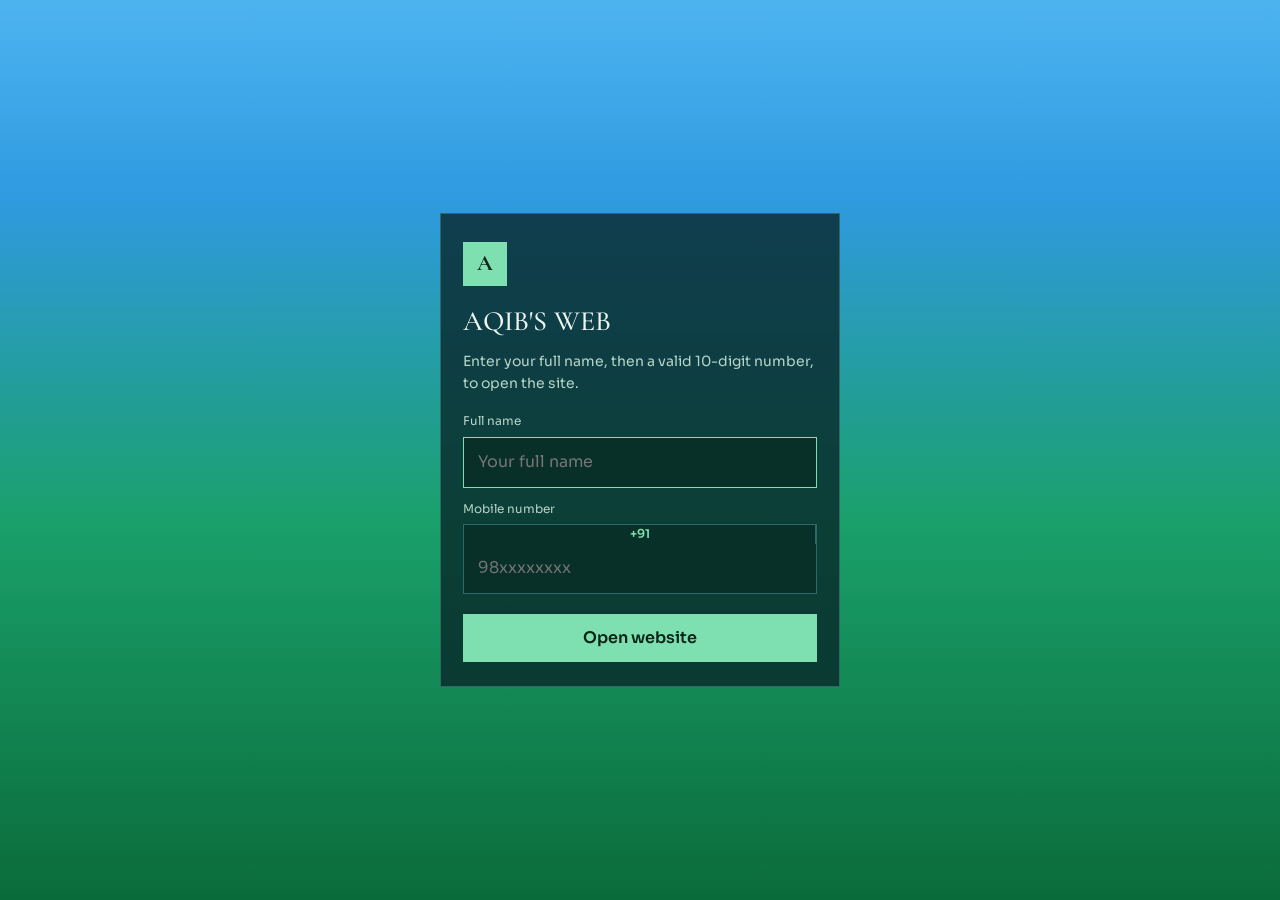
<file: index.html>
<!DOCTYPE html>
<html lang="en">
<head>
  <meta charset="UTF-8">
  <meta name="viewport" content="width=device-width, initial-scale=1.0">

  <title>AQIB'S WEB — AI tools directory by AQIB ALI</title>
  <meta name="title" content="AQIB'S WEB — AI tools directory by AQIB ALI">
  <meta name="description" content="AQIB'S WEB is the official AI tools directory by AQIB ALI. Search and launch ChatGPT, Gemini, Claude, Perplexity, Midjourney and more.">
  <meta name="keywords" content="AQIB'S WEB, AI tools directory, ChatGPT, Gemini, Claude, Perplexity, Midjourney">
  <meta name="author" content="AQIB ALI">
  <meta name="robots" content="index, follow">
  <meta name="theme-color" content="#4db4f0">
  <meta name="google-site-verification" content="google3ce6725d59e34104">
  <link rel="canonical" href="https://jan656899-design.github.io/aqibs-web/">

  <meta property="og:type" content="website">
  <meta property="og:site_name" content="AQIB'S WEB">
  <meta property="og:title" content="AQIB'S WEB — AI tools directory by AQIB ALI">
  <meta property="og:description" content="Launch popular AI tools from one dark, searchable desk.">
  <meta property="og:locale" content="en_IN">
  <meta name="twitter:card" content="summary">
  <meta name="twitter:title" content="AQIB'S WEB">
  <meta name="twitter:description" content="ChatGPT, Gemini, Claude, Perplexity, Midjourney and more — one search, one click.">

  <link rel="icon" type="image/svg+xml" href="data:image/svg+xml,<svg xmlns='http://www.w3.org/2000/svg' viewBox='0 0 100 100'><rect width='100' height='100' rx='18' fill='%231a0507'/><text x='50%' y='70%' font-size='58' font-weight='700' fill='%23e8b86d' text-anchor='middle' font-family='Georgia, serif'>A</text></svg>">

  <link rel="preconnect" href="https://fonts.googleapis.com">
  <link rel="preconnect" href="https://fonts.gstatic.com" crossorigin>
  <link href="https://fonts.googleapis.com/css2?family=Cormorant+Garamond:ital,wght@0,500;0,600;1,500&family=Sora:wght@400;500;600&display=swap" rel="stylesheet">
  <link rel="stylesheet" href="styles.css?v=skygreen2">
  <script>
    if (sessionStorage.getItem("aqibsweb_unlocked") === "1") {
      document.documentElement.classList.add("unlocked");
    }
  </script>

  <script type="application/ld+json">
  {
    "@context": "https://schema.org",
    "@graph": [
      {
        "@type": "WebSite",
        "@id": "https://jan656899-design.github.io/aqibs-web/#website",
        "name": "AQIB'S WEB",
        "url": "https://jan656899-design.github.io/aqibs-web/",
        "description": "All-in-one AI tools directory.",
        "inLanguage": "en",
        "publisher": { "@id": "https://jan656899-design.github.io/aqibs-web/#person" }
      },
      {
        "@type": "Person",
        "@id": "https://jan656899-design.github.io/aqibs-web/#person",
        "name": "AQIB ALI",
        "jobTitle": "Developer",
        "url": "https://jan656899-design.github.io/aqibs-web/",
        "address": {
          "@type": "PostalAddress",
          "streetAddress": "SHEIKH WADI PORA",
          "addressLocality": "SHEIKH WADI PORA",
          "addressCountry": "IN"
        }
      }
    ]
  }
  </script>
</head>
<body>
  <div id="gate" class="gate" role="dialog" aria-modal="true" aria-labelledby="gate-title">
    <form id="login-form" class="gate-card" novalidate>
      <p class="gate-mark">A</p>
      <h2 id="gate-title">AQIB'S WEB</h2>
      <p class="gate-copy">Enter your full name, then a valid 10-digit number, to open the site.</p>
      <label class="gate-field" for="gate-name">
        <span>Full name</span>
        <input id="gate-name" name="name" type="text" autocomplete="name"
          placeholder="Your full name" required>
      </label>
      <label class="gate-field" for="gate-phone">
        <span>Mobile number</span>
        <span class="phone-row">
          <span class="cc">+91</span>
          <input id="gate-phone" name="phone" type="tel" inputmode="numeric" autocomplete="tel"
            maxlength="10" minlength="10" pattern="[6-9][0-9]{9}" placeholder="98xxxxxxxx" required>
        </span>
      </label>
      <p id="gate-error" class="gate-error" role="alert" hidden></p>
      <button type="submit" class="gate-btn" id="login-btn">Open website</button>
    </form>
  </div>

  <a class="skip" href="#desk">Skip to tools</a>

  <header class="bar">
    <a class="wordmark" href="#top">AQIB'S WEB</a>
    <nav>
      <a href="#desk">The desk</a>
      <a class="ig" href="https://www.instagram.com/the_aqiiie_?stkn=dG1zejVua20yeHB4" target="_blank" rel="noopener noreferrer">
        <svg viewBox="0 0 24 24" width="15" height="15" aria-hidden="true"><path fill="currentColor" d="M7 2h10a5 5 0 0 1 5 5v10a5 5 0 0 1-5 5H7a5 5 0 0 1-5-5V7a5 5 0 0 1 5-5zm0 2a3 3 0 0 0-3 3v10a3 3 0 0 0 3 3h10a3 3 0 0 0 3-3V7a3 3 0 0 0-3-3H7zm11.25 1.5a1.25 1.25 0 1 1 0 2.5 1.25 1.25 0 0 1 0-2.5zM12 7a5 5 0 1 1 0 10 5 5 0 0 1 0-10zm0 2a3 3 0 1 0 0 6 3 3 0 0 0 0-6z"/></svg>
        Instagram
      </a>
    </nav>
  </header>

  <main id="top">
    <section class="hero">
      <p class="kicker">A private desk of machines</p>
      <h1>AQIB'S<br>WEB</h1>
      <p class="lede">Name a tool. Open its official house in a new tab. Built by AQIB ALI.</p>

      <label class="search" for="q">
        <svg viewBox="0 0 24 24" width="18" height="18" aria-hidden="true"><path fill="currentColor" d="M15.5 14h-.79l-.28-.27A6.47 6.47 0 0 0 16 9.5 6.5 6.5 0 1 0 9.5 16c1.61 0 3.09-.59 4.23-1.57l.27.28v.79L20 21.5 21.5 20zm-6 0C7.01 14 5 11.99 5 9.5S7.01 5 9.5 5 14 7.01 14 9.5 11.99 14 9.5 14"/></svg>
        <input id="q" type="search" placeholder="Search ChatGPT, Claude, Midjourney…" autocomplete="off" autofocus>
      </label>
      <div class="filters" role="tablist" aria-label="Tool kinds">
        <button type="button" class="chip is-on" data-kind="all">All</button>
        <button type="button" class="chip" data-kind="chat">Chat</button>
        <button type="button" class="chip" data-kind="image">Image</button>
        <button type="button" class="chip" data-kind="code">Code</button>
        <button type="button" class="chip" data-kind="audio">Sound</button>
        <button type="button" class="chip" data-kind="video">Film</button>
        <button type="button" class="chip" data-kind="write">Write</button>
        <button type="button" class="chip" data-kind="search">Search</button>
      </div>
      <p id="count" class="count" aria-live="polite"></p>
    </section>

    <section id="desk" class="desk">
      <article class="card" data-name="chatgpt openai chat gpt" data-kind="chat">
        <span class="mark" style="--c:#10a37f">G</span>
        <span class="kind">Chat</span>
        <h2>ChatGPT</h2>
        <p>OpenAI’s general chat for writing, code, and everyday questions.</p>
        <a class="launch" href="https://chatgpt.com" target="_blank" rel="noopener noreferrer">Launch</a>
      </article>

      <article class="card" data-name="google gemini bard" data-kind="chat">
        <span class="mark" style="--c:#8ab4f8">G</span>
        <span class="kind">Chat</span>
        <h2>Google Gemini</h2>
        <p>Google’s multimodal model, wired into Search and Workspace.</p>
        <a class="launch" href="https://gemini.google.com" target="_blank" rel="noopener noreferrer">Launch</a>
      </article>

      <article class="card" data-name="claude anthropic" data-kind="chat">
        <span class="mark" style="--c:#d4a27f">C</span>
        <span class="kind">Chat</span>
        <h2>Claude</h2>
        <p>Anthropic’s long-context assistant for documents, code, and agents.</p>
        <a class="launch" href="https://claude.ai" target="_blank" rel="noopener noreferrer">Launch</a>
      </article>

      <article class="card" data-name="perplexity search" data-kind="search">
        <span class="mark" style="--c:#20b8cd">P</span>
        <span class="kind">Search</span>
        <h2>Perplexity</h2>
        <p>Cited answers. Ask the live web instead of a closed chat.</p>
        <a class="launch" href="https://www.perplexity.ai" target="_blank" rel="noopener noreferrer">Launch</a>
      </article>

      <article class="card" data-name="grok xai twitter x" data-kind="chat">
        <span class="mark" style="--c:#e8e8e8">X</span>
        <span class="kind">Chat</span>
        <h2>Grok</h2>
        <p>xAI’s model with a live feed of the public internet.</p>
        <a class="launch" href="https://grok.com" target="_blank" rel="noopener noreferrer">Launch</a>
      </article>

      <article class="card" data-name="microsoft copilot bing" data-kind="chat">
        <span class="mark" style="--c:#50e6ff">C</span>
        <span class="kind">Chat</span>
        <h2>Microsoft Copilot</h2>
        <p>Chat plus Office, Edge, and Windows in one Microsoft login.</p>
        <a class="launch" href="https://copilot.microsoft.com" target="_blank" rel="noopener noreferrer">Launch</a>
      </article>

      <article class="card" data-name="midjourney image art" data-kind="image">
        <span class="mark" style="--c:#c9a227">M</span>
        <span class="kind">Image</span>
        <h2>Midjourney</h2>
        <p>Still the look people mean when they say “AI art”.</p>
        <a class="launch" href="https://www.midjourney.com" target="_blank" rel="noopener noreferrer">Launch</a>
      </article>

      <article class="card" data-name="leonardo image" data-kind="image">
        <span class="mark" style="--c:#7c5cff">L</span>
        <span class="kind">Image</span>
        <h2>Leonardo</h2>
        <p>Image studio with models tuned for game art and products.</p>
        <a class="launch" href="https://leonardo.ai" target="_blank" rel="noopener noreferrer">Launch</a>
      </article>

      <article class="card" data-name="adobe firefly image" data-kind="image">
        <span class="mark" style="--c:#ff6a2b">F</span>
        <span class="kind">Image</span>
        <h2>Adobe Firefly</h2>
        <p>Generative fill inside Photoshop, Illustrator, and Express.</p>
        <a class="launch" href="https://firefly.adobe.com" target="_blank" rel="noopener noreferrer">Launch</a>
      </article>

      <article class="card" data-name="canva magic studio design" data-kind="image">
        <span class="mark" style="--c:#00c4cc">C</span>
        <span class="kind">Image</span>
        <h2>Canva Magic</h2>
        <p>Layouts, slides, and social posts from a short prompt.</p>
        <a class="launch" href="https://www.canva.com/magic-studio/" target="_blank" rel="noopener noreferrer">Launch</a>
      </article>

      <article class="card" data-name="runway video" data-kind="video">
        <span class="mark" style="--c:#e11d48">R</span>
        <span class="kind">Film</span>
        <h2>Runway</h2>
        <p>Text-to-video and cut tools for short films and ads.</p>
        <a class="launch" href="https://runwayml.com" target="_blank" rel="noopener noreferrer">Launch</a>
      </article>

      <article class="card" data-name="suno music song" data-kind="audio">
        <span class="mark" style="--c:#f59e0b">S</span>
        <span class="kind">Sound</span>
        <h2>Suno</h2>
        <p>Full songs from a line of lyrics or a mood.</p>
        <a class="launch" href="https://suno.com" target="_blank" rel="noopener noreferrer">Launch</a>
      </article>

      <article class="card" data-name="elevenlabs voice audio tts" data-kind="audio">
        <span class="mark" style="--c:#f43f5e">11</span>
        <span class="kind">Sound</span>
        <h2>ElevenLabs</h2>
        <p>Voices that hold a character across a long read.</p>
        <a class="launch" href="https://elevenlabs.io" target="_blank" rel="noopener noreferrer">Launch</a>
      </article>

      <article class="card" data-name="cursor code ide" data-kind="code">
        <span class="mark" style="--c:#a3e635">Cu</span>
        <span class="kind">Code</span>
        <h2>Cursor</h2>
        <p>The editor that writes and edits the repo with you.</p>
        <a class="launch" href="https://cursor.com" target="_blank" rel="noopener noreferrer">Launch</a>
      </article>

      <article class="card" data-name="github copilot code" data-kind="code">
        <span class="mark" style="--c:#c084fc">Gh</span>
        <span class="kind">Code</span>
        <h2>GitHub Copilot</h2>
        <p>Inline code in VS Code, JetBrains, and github.com.</p>
        <a class="launch" href="https://github.com/features/copilot" target="_blank" rel="noopener noreferrer">Launch</a>
      </article>

      <article class="card" data-name="deepseek chat code" data-kind="chat">
        <span class="mark" style="--c:#4f8cff">D</span>
        <span class="kind">Chat</span>
        <h2>DeepSeek</h2>
        <p>Strong reasoning and code chat, free to try in the browser.</p>
        <a class="launch" href="https://chat.deepseek.com" target="_blank" rel="noopener noreferrer">Launch</a>
      </article>

      <article class="card" data-name="groq fast inference" data-kind="code">
        <span class="mark" style="--c:#f97316">Q</span>
        <span class="kind">Code</span>
        <h2>Groq</h2>
        <p>Open models at very high tokens-per-second.</p>
        <a class="launch" href="https://groq.com" target="_blank" rel="noopener noreferrer">Launch</a>
      </article>

      <article class="card" data-name="hugging face models" data-kind="code">
        <span class="mark" style="--c:#ffd21e">Hf</span>
        <span class="kind">Code</span>
        <h2>Hugging Face</h2>
        <p>The public yard for models, datasets, and Spaces.</p>
        <a class="launch" href="https://huggingface.co" target="_blank" rel="noopener noreferrer">Launch</a>
      </article>

      <article class="card" data-name="notion ai notes docs" data-kind="write">
        <span class="mark" style="--c:#e8e4dc">N</span>
        <span class="kind">Write</span>
        <h2>Notion AI</h2>
        <p>Drafts and summaries inside the same pages you already keep.</p>
        <a class="launch" href="https://www.notion.so/product/ai" target="_blank" rel="noopener noreferrer">Launch</a>
      </article>

      <article class="card" data-name="gamma slides presentation" data-kind="write">
        <span class="mark" style="--c:#8b5cf6">Ga</span>
        <span class="kind">Write</span>
        <h2>Gamma</h2>
        <p>Decks from an outline — skip the empty slide file.</p>
        <a class="launch" href="https://gamma.app" target="_blank" rel="noopener noreferrer">Launch</a>
      </article>

      <p id="empty" class="empty" hidden>No tool matches that name. Try “claude” or “image”.</p>
    </section>
  </main>

  <footer>
    <p class="foot-mark">AQIB'S WEB</p>
    <p>A desk of AI tools. Made by AQIB ALI.</p>
  </footer>

  <script type="module" src="app.js"></script>
</body>
</html>
</file>
<file: styles.css>
:root {
  --night: #0c2a1c;
  --panel: rgba(8, 36, 40, 0.78);
  --line: #2a6a68;
  --ivory: #eef6f2;
  --mute: #b7d4c8;
  --copper: #7ee0b0;
  --copper-ink: #062418;
}

* { box-sizing: border-box; }
html {
  scroll-behavior: smooth;
  min-height: 100%;
  background: linear-gradient(180deg, #4db4f0 0%, #2f9ae0 22%, #1aa06a 58%, #0a6b3a 100%);
  background-attachment: fixed;
}
body {
  margin: 0;
  min-height: 100vh;
  background: transparent;
  color: var(--ivory);
  font: 16px/1.55 Sora, system-ui, sans-serif;
}

.skip {
  position: absolute;
  left: 12px;
  top: -40px;
  background: var(--copper);
  color: var(--copper-ink);
  padding: 8px 12px;
}
.skip:focus { top: 10px; }

.bar {
  display: flex;
  justify-content: space-between;
  align-items: center;
  padding: 18px 28px;
  border-bottom: 1px solid var(--line);
  background: color-mix(in srgb, var(--night) 82%, transparent);
  backdrop-filter: blur(14px);
  position: sticky;
  top: 0;
  z-index: 20;
}
.wordmark {
  font-family: "Cormorant Garamond", Georgia, serif;
  font-weight: 600;
  font-size: 22px;
  letter-spacing: 0.08em;
  color: inherit;
  text-decoration: none;
}
nav { display: flex; gap: 18px; align-items: center; }
nav a { color: var(--mute); text-decoration: none; font-size: 13px; }
nav a:hover { color: var(--ivory); }
.ig {
  display: inline-flex;
  align-items: center;
  gap: 7px;
  color: #fff !important;
  background: linear-gradient(135deg, #f58529, #dd2a7b 55%, #8134af);
  padding: 7px 13px;
  font-weight: 600;
  font-size: 13px;
}
.ig:hover { filter: brightness(1.08); color: #fff !important; }

.hero {
  padding: 56px 28px 12px;
  max-width: 920px;
}
.kicker {
  margin: 0 0 14px;
  font-size: 13px;
  color: var(--copper);
}
.hero h1 {
  margin: 0 0 16px;
  font-family: "Cormorant Garamond", Georgia, serif;
  font-weight: 500;
  font-size: clamp(64px, 14vw, 132px);
  line-height: 0.82;
  letter-spacing: -0.035em;
}
.lede {
  margin: 0 0 28px;
  color: var(--mute);
  max-width: 40ch;
  font-size: 17px;
}

.search {
  display: flex;
  align-items: center;
  gap: 12px;
  max-width: 560px;
  background: var(--panel);
  border: 1px solid var(--line);
  border-bottom-width: 2px;
  border-bottom-color: var(--copper);
  padding: 14px 16px;
  color: var(--mute);
}
.search:focus-within { color: var(--copper); }
.search input {
  flex: 1;
  border: 0;
  outline: 0;
  background: transparent;
  color: var(--ivory);
  font: inherit;
  font-size: 16px;
}

.filters {
  display: flex;
  flex-wrap: wrap;
  gap: 8px;
  margin-top: 18px;
}
.chip {
  border: 1px solid var(--line);
  background: transparent;
  color: var(--mute);
  font: inherit;
  font-size: 12px;
  padding: 6px 12px;
  cursor: pointer;
}
.chip.is-on,
.chip:hover {
  border-color: var(--copper);
  color: var(--ivory);
}
.count { margin: 14px 0 0; font-size: 13px; color: var(--mute); }

.desk {
  display: grid;
  grid-template-columns: repeat(auto-fill, minmax(250px, 1fr));
  gap: 16px;
  padding: 20px 28px 80px;
}

.card {
  position: relative;
  background: var(--panel);
  border: 1px solid var(--line);
  padding: 22px 18px 18px;
  display: flex;
  flex-direction: column;
  min-height: 228px;
  overflow: hidden;
}
.card::before {
  content: "";
  position: absolute;
  inset: 0 auto 0 0;
  width: 2px;
  background: var(--c, var(--copper));
}
.card[hidden] { display: none; }
.mark {
  width: 44px;
  height: 44px;
  display: grid;
  place-items: center;
  background: color-mix(in srgb, var(--c) 16%, var(--panel));
  color: var(--c);
  font-family: "Cormorant Garamond", Georgia, serif;
  font-weight: 600;
  font-size: 20px;
  margin-bottom: 8px;
}
.kind {
  position: absolute;
  top: 16px;
  right: 16px;
  font-size: 11px;
  color: var(--mute);
}
.card h2 {
  margin: 10px 0 8px;
  font-family: "Cormorant Garamond", Georgia, serif;
  font-size: 26px;
  font-weight: 600;
  letter-spacing: -0.02em;
}
.card p {
  margin: 0 0 18px;
  color: var(--mute);
  font-size: 13.5px;
  flex: 1;
}
.launch {
  align-self: flex-start;
  text-decoration: none;
  color: var(--copper-ink);
  background: var(--copper);
  padding: 8px 16px;
  font-size: 12px;
  font-weight: 600;
  letter-spacing: 0.04em;
}
.launch:hover { filter: brightness(1.1); }
.launch:focus-visible {
  outline: 2px solid var(--ivory);
  outline-offset: 3px;
}

.empty {
  grid-column: 1 / -1;
  color: var(--mute);
  padding: 36px 4px;
  font-family: "Cormorant Garamond", Georgia, serif;
  font-size: 28px;
}

footer {
  padding: 28px 28px 40px;
  border-top: 1px solid var(--line);
  color: var(--mute);
  font-size: 13px;
}
.foot-mark {
  margin: 0 0 6px;
  font-family: "Cormorant Garamond", Georgia, serif;
  font-size: 22px;
  color: var(--ivory);
  letter-spacing: 0.08em;
}
footer p { margin: 4px 0; }

@media (max-width: 640px) {
  .bar { padding: 14px 16px; }
  .hero { padding: 36px 16px 8px; }
  .hero h1 { font-size: clamp(52px, 18vw, 88px); }
  .desk { grid-template-columns: 1fr; padding: 12px 16px 64px; }
}

@media (prefers-reduced-motion: reduce) {
  html { scroll-behavior: auto; }
}

html:not(.unlocked) body > :not(.gate) { display: none !important; }
html:not(.unlocked) { overflow: hidden; }

.gate {
  display: none;
  position: fixed;
  inset: 0;
  z-index: 80;
  place-items: center;
  padding: 20px;
  background: transparent;
}
html:not(.unlocked) .gate { display: grid; }

.gate-card {
  width: min(400px, 100%);
  background: var(--panel);
  border: 1px solid var(--line);
  padding: 28px 22px 24px;
}
.gate-mark {
  width: 44px;
  height: 44px;
  margin: 0 0 14px;
  display: grid;
  place-items: center;
  background: var(--copper);
  color: var(--copper-ink);
  font-family: "Cormorant Garamond", Georgia, serif;
  font-weight: 700;
  font-size: 22px;
}
.gate-card h2 {
  margin: 0 0 8px;
  font-family: "Cormorant Garamond", Georgia, serif;
  font-weight: 500;
  font-size: 28px;
}
.gate-copy { margin: 0 0 18px; color: var(--mute); font-size: 14px; }
.gate-field { display: block; margin-bottom: 12px; }
.gate-field > span {
  display: block;
  margin-bottom: 6px;
  font-size: 12px;
  color: var(--mute);
}
.gate-field input {
  width: 100%;
  border: 1px solid var(--line);
  background: #083028;
  color: var(--ivory);
  font: inherit;
  font-size: 16px;
  padding: 12px 14px;
  outline: none;
}
.gate-field input:focus { border-color: var(--copper); }
.gate-field input.is-bad { border-color: #ff8a8a; }
.gate-error {
  margin: 4px 0 0;
  color: #ff8a8a;
  font-size: 13px;
}
.gate-btn {
  width: 100%;
  margin-top: 8px;
  border: 0;
  background: var(--copper);
  color: var(--copper-ink);
  font: inherit;
  font-weight: 600;
  padding: 12px 14px;
  cursor: pointer;
}
.phone-row {
  display: flex;
  align-items: stretch;
  border: 1px solid var(--line);
  background: #083028;
}
.phone-row:focus-within { border-color: var(--copper); }
.phone-row .cc {
  display: grid;
  place-items: center;
  padding: 0 12px;
  color: var(--copper);
  font-weight: 600;
  border-right: 1px solid var(--line);
}
.phone-row input {
  border: 0 !important;
  background: transparent !important;
}

html.unlocking .gate {
  animation: gateOut 0.45s ease forwards;
}
@keyframes gateOut {
  to { opacity: 0; visibility: hidden; }
}
</file>
